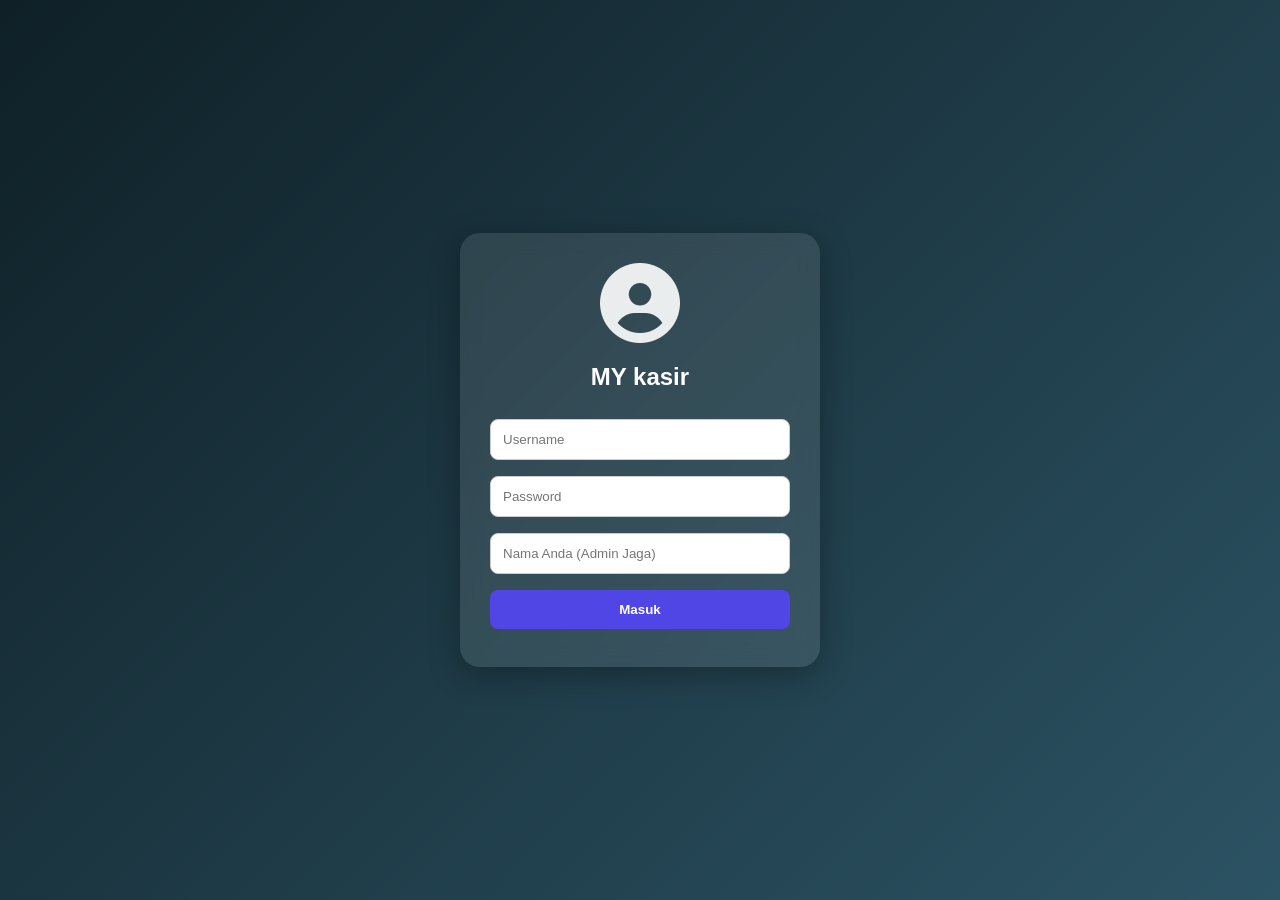
<file: index.html>
<!DOCTYPE html>
<html lang="id">
<head>
  <meta charset="UTF-8">
  <meta name="viewport" content="width=device-width, initial-scale=1.0">
  <title>MY kasir</title>
  <!-- FontAwesome -->
  <link rel="stylesheet" href="https://cdnjs.cloudflare.com/ajax/libs/font-awesome/6.4.0/css/all.min.css">
  <!-- Hubungkan ke file CSS Anda -->
  <link rel="stylesheet" href="style.css">
</head>
<body>

  <!-- HALAMAN 1: LOGIN -->
  <div id="login-page">
    <div class="login-card">
      <div style="margin-bottom: 20px; color: rgba(255, 255, 255, 0.9);">
        <i class="fa-solid fa-circle-user fa-5x"></i>
      </div>
      <h2 style="margin-top: 0; margin-bottom: 20px;">MY kasir</h2>
      <input type="text" id="user" placeholder="Username">
      <input type="password" id="pass" placeholder="Password">
      <input type="text" id="inputAdminName" placeholder="Nama Anda (Admin Jaga)">
      <button onclick="login()">Masuk</button>
    </div>
  </div>

<!-- DASHBOARD UTAMA -->
<div id="dashboard-main" style="display:none;">
    <div class="header-dash" style="display: flex; justify-content: space-between; align-items: center; padding: 20px;">
        <div>
            <h2 id="welcomeMsg">Selamat Datang</h2>
            <p>MY Kasir</p>
        </div>
  
    <div class="grid-menu">
        <div class="menu-item" onclick="switchPage('page-transaksi')">
            <i class="fa-solid fa-receipt fa-4x" style="color: #4f46e5;"></i>
            <p>Transaksi</p>
        </div>
        <div class="menu-item" onclick="switchPage('page-stok')">
            <i class="fa-solid fa-layer-group fa-4x" style="color: #10b981;"></i>
            <p>Stok Barang</p>
        </div>
        <div class="menu-item" onclick="switchPage('page-tambah-stok')">
            <i class="fa-solid fa-circle-plus fa-4x" style="color: #f59e0b;"></i>
            <p>Tambah Stok</p>
        </div>
        <div class="menu-item" onclick="switchPage('page-pembukuan-harian')">
            <i class="fa-solid fa-clipboard-list fa-4x" style="color: #8b5cf6;"></i>
            <p>Pembukuan Harian</p>
        </div>
        <div class="menu-item owner-only hidden" onclick="switchPage('page-analisa')">
            <i class="fa-solid fa-chart-column fa-4x" style="color: #ec4899;"></i>
            <p>Analisa</p>
        </div>
        <div class="menu-item owner-only hidden" onclick="switchPage('page-pembukuan-full')">
            <i class="fa-solid fa-file-signature fa-4x" style="color: #ef4444;"></i>
            <p>Laporan Bulanan</p>
        </div>
    </div>
</div>

<!-- SUB-PAGES -->
<div id="page-transaksi" class="sub-page" style="display:none;"><h2>Transaksi</h2><button onclick="backToDashboard()">Kembali</button></div>
<div id="page-stok" class="sub-page" style="display:none;"><h2>Stok Barang</h2><button onclick="backToDashboard()">Kembali</button></div>
<div id="page-tambah-stok" class="sub-page" style="display:none;"><h2>Tambah Stok</h2><button onclick="backToDashboard()">Kembali</button></div>
<div id="page-pembukuan-harian" class="sub-page" style="display:none;"><h2>Pembukuan Harian</h2><button onclick="backToDashboard()">Kembali</button></div>
<div id="page-analisa" class="sub-page" style="display:none;"><h2>Analisa</h2><button onclick="backToDashboard()">Kembali</button></div>
<div id="page-pembukuan-full" class="sub-page" style="display:none;"><h2>Laporan Bulanan</h2><button onclick="backToDashboard()">Kembali</button></div>

  <!-- Area Struk (Tersembunyi) -->
  <div id="printArea" style="display:none; font-family: monospace; width: 250px; padding: 10px;">
      <div style="text-align: center;">
          <h3>MY kasir</h3>
          <p id="printWaktu"></p>
          <hr>
      </div>
      <div id="printItem"></div>
      <hr>
      <p>Kasir: <span id="printKasir"></span></p>
      <p style="text-align: center;">Terima Kasih</p>
  </div>

<script>
    let currentUser = { name: '', role: '' };

    // --- FUNGSI LOGIN ---
    function login() {
        const u = document.getElementById('user').value.toLowerCase();
        const p = document.getElementById('pass').value;
        const namaAdmin = document.getElementById('inputAdminName').value;

        if (namaAdmin === "") {
            alert("Mohon isi nama admin yang berjaga!");
            return;
        }

        if (u === 'admin' && p === 'admin') {
            currentUser = { name: namaAdmin, role: 'admin' };
            masukKeDashboard();
        } else if (u === 'owner' && p === 'owner99') {
            currentUser = { name: namaAdmin, role: 'owner' };
            masukKeDashboard();
        } else {
            alert('Username atau Password salah!');
        }
    }

    // --- FUNGSI TAMPIL DASHBOARD ---
    function masukKeDashboard() {
        document.getElementById('welcomeMsg').innerText = "Selamat Datang, " + currentUser.name;

        document.getElementById('login-page').style.display = 'none';
        document.getElementById('dashboard-main').style.display = 'block';

        if (currentUser.role === 'owner') {
            document.querySelectorAll('.owner-only').forEach(el => el.classList.remove('hidden'));
        }
    }

    // --- FUNGSI LOGOUT ---
    function logout() {
        if (confirm("Apakah Anda yakin ingin keluar?")) {
            document.getElementById('dashboard-main').style.display = 'none';
            document.querySelectorAll('.sub-page').forEach(el => el.style.display = 'none');
            document.getElementById('login-page').style.display = 'flex';
            
            document.getElementById('user').value = '';
            document.getElementById('pass').value = '';
            document.getElementById('inputAdminName').value = '';
        }
    }

    // --- FUNGSI NAVIGASI ---
    function switchPage(pageId) {
        document.getElementById('dashboard-main').style.display = 'none';
        document.querySelectorAll('.sub-page').forEach(el => el.style.display = 'none');
        document.getElementById(pageId).style.display = 'block';
    }

    function backToDashboard() {
        document.querySelectorAll('.sub-page').forEach(el => el.style.display = 'none');
        document.getElementById('dashboard-main').style.display = 'block';
    }

    // --- FUNGSI CETAK STRUK ---
    function cetakStruk() {
        const namaKasir = currentUser.name || "Admin"; 
        document.getElementById('printKasir').innerText = namaKasir;
        document.getElementById('printWaktu').innerText = new Date().toLocaleString();

        const originalContent = document.body.innerHTML;
        const printContent = document.getElementById('printArea').innerHTML;

        document.body.innerHTML = printContent;
        window.print();
        document.body.innerHTML = originalContent;
        document.getElementById('printArea').style.display = 'none';
    }

    // --- FUNGSI WA ---
    function kirimKeWA() {
        const pesan = "Halo Owner, ini laporan pembukuan hari ini: [Data Transaksi...]";
        const url = `https://wa.me/6287735376239?text=${encodeURIComponent(pesan)}`;
        window.open(url, '_blank');
    }
</script>

<!-- Tombol Keluar di Pojok Kanan Bawah -->
<div class="logout-fixed">
    <button onclick="logout()" style="padding: 10px 20px; background: #ef4444; border: none; color: white; border-radius: 50px; cursor: pointer; box-shadow: 0 4px 6px rgba(0,0,0,0.2);">
        <i class="fa-solid fa-right-from-bracket"></i> Keluar
    </button>
</div>

</body>
</html>
</file>
<file: style.css>
/* --- CSS Dasar --- */
body { 
    font-family: 'Segoe UI', Tahoma, Geneva, Verdana, sans-serif; 
    margin: 0; 
    background: #f4f7f6; 
}

/* --- Halaman Login --- */
#login-page { 
    height: 100vh; 
    display: flex; 
    justify-content: center; 
    align-items: center; 
    background: linear-gradient(135deg, #0f2027, #2c5364); 
}

.login-card { 
    background: rgba(255, 255, 255, 0.1); 
    backdrop-filter: blur(10px); 
    padding: 30px; 
    border-radius: 20px; 
    color: white; 
    width: 300px; 
    text-align: center; 
    box-shadow: 0 8px 32px rgba(0,0,0,0.3);
}

/* --- Dashboard Utama --- */
#dashboard-main { 
    display: none; 
    padding: 20px; 
}

.header-dash {
    display: flex;
    flex-direction: column; /* Mengubah arah menjadi vertikal */
    justify-content: center;
    align-items: center;
    padding: 40px 20px;
    
    /* Background Tema Toko (Gradasi Modern) */
    background: linear-gradient(135deg, #1e293b 0%, #334155 100%);
    color: #ffffff; /* Teks putih agar kontras */
    
    /* Efek estetika */
    border-bottom-left-radius: 20px;
    border-bottom-right-radius: 20px;
    box-shadow: 0 4px 6px -1px rgba(0, 0, 0, 0.1);
    text-align: center;
}

.header-dash h2 {
    margin: 0;
    font-size: 1.5rem;
    font-weight: 700;
}

.header-dash p {
    margin: 5px 0 0 0;
    font-size: 1rem;
    opacity: 0.8; /* Sedikit transparan agar terlihat elegan */
}

#welcomeMsg { 
    font-size: 2rem; 
    margin: 0; 
    color: #1f2937; 
}

/* --- Menu Grid --- */
.grid-menu { 
    display: grid; 
    grid-template-columns: 1fr 1fr; 
    gap: 15px; 
    max-width: 600px;
    margin: 0 auto;
}

.menu-item { 
    background: white; 
    padding: 20px; 
    border-radius: 20px; 
    text-align: center; 
    box-shadow: 0 4px 6px rgba(0,0,0,0.1); 
    cursor: pointer; 
    display: flex; 
    flex-direction: column; 
    align-items: center; 
    gap: 10px; 
    transition: 0.3s;
}

.menu-item:hover { transform: translateY(-5px); background: #f9fafb; }

/* --- Sub-Pages & Utility --- */
.sub-page { 
    padding: 20px; 
    background: white; 
    min-height: 100vh; 
}

.hidden { display: none; }

/* --- Form & Buttons --- */
input { 
    width: 100%; 
    padding: 12px; 
    margin: 8px 0; 
    border-radius: 8px; 
    border: 1px solid #ccc; 
    box-sizing: border-box; /* Agar padding tidak merusak lebar */
}

button { 
    width: 100%; 
    padding: 12px; 
    margin: 8px 0; 
    border-radius: 8px; 
    border: none; 
    background: #4f46e5; 
    color: white; 
    cursor: pointer; 
    font-weight: bold;
    z-index: 10;
}

button:hover { opacity: 0.9; }

/* --- Tombol Keluar (Floating) --- */
.logout-fixed { 
    position: fixed; 
    bottom: 20px; 
    right: 20px; 
    z-index: 9999; 
}

.logout-fixed button {
    background: #ef4444; 
    border-radius: 50px; 
    padding: 10px 20px;
    box-shadow: 0 4px 6px rgba(0,0,0,0.2);
}

/* --- Pengaturan Cetak Struk --- */
@media print {
    body * { visibility: hidden; }
    #printArea, #printArea * { visibility: visible; }
    #printArea { 
        position: absolute; 
        left: 0; 
        top: 0; 
        display: block !important; 
        width: 100%;
    }

    /* Mengubah container menjadi layout vertikal */
.grid-menu {
    display: flex;
    flex-direction: column; /* Kunci perubahan ke vertikal */
    gap: 10px;             /* Jarak antar menu */
    width: 100%;           /* Atau sesuaikan dengan lebar sidebar Anda */
    max-width: 300px;      /* Contoh batasan lebar */
}

/* Mengatur agar ikon dan teks sejajar horizontal */
.menu-item {
    display: flex;
    align-items: center;   /* Menjaga ikon dan teks tetap rata tengah */
    gap: 15px;             /* Jarak antara ikon dan teks */
    padding: 12px 20px;
    cursor: pointer;
    border-radius: 8px;    /* Opsional: menambah efek rounded */
    transition: background 0.3s;
}

/* Efek hover agar lebih interaktif */
.menu-item:hover {
    background-color: #f3f4f6;
}

/* Menyesuaikan ukuran ikon agar tidak terlalu besar di tampilan vertikal */
.menu-item i {
    font-size: 1.5rem !important; /* Mengubah dari fa-4x menjadi lebih proporsional */
    width: 30px;                  /* Memberi ruang yang sama untuk tiap ikon */
    text-align: center;
}

/* Menghapus margin default pada paragraf agar lebih rapi */
.menu-item p {
    margin: 0;
    font-weight: 500;
}
    }
</file>
